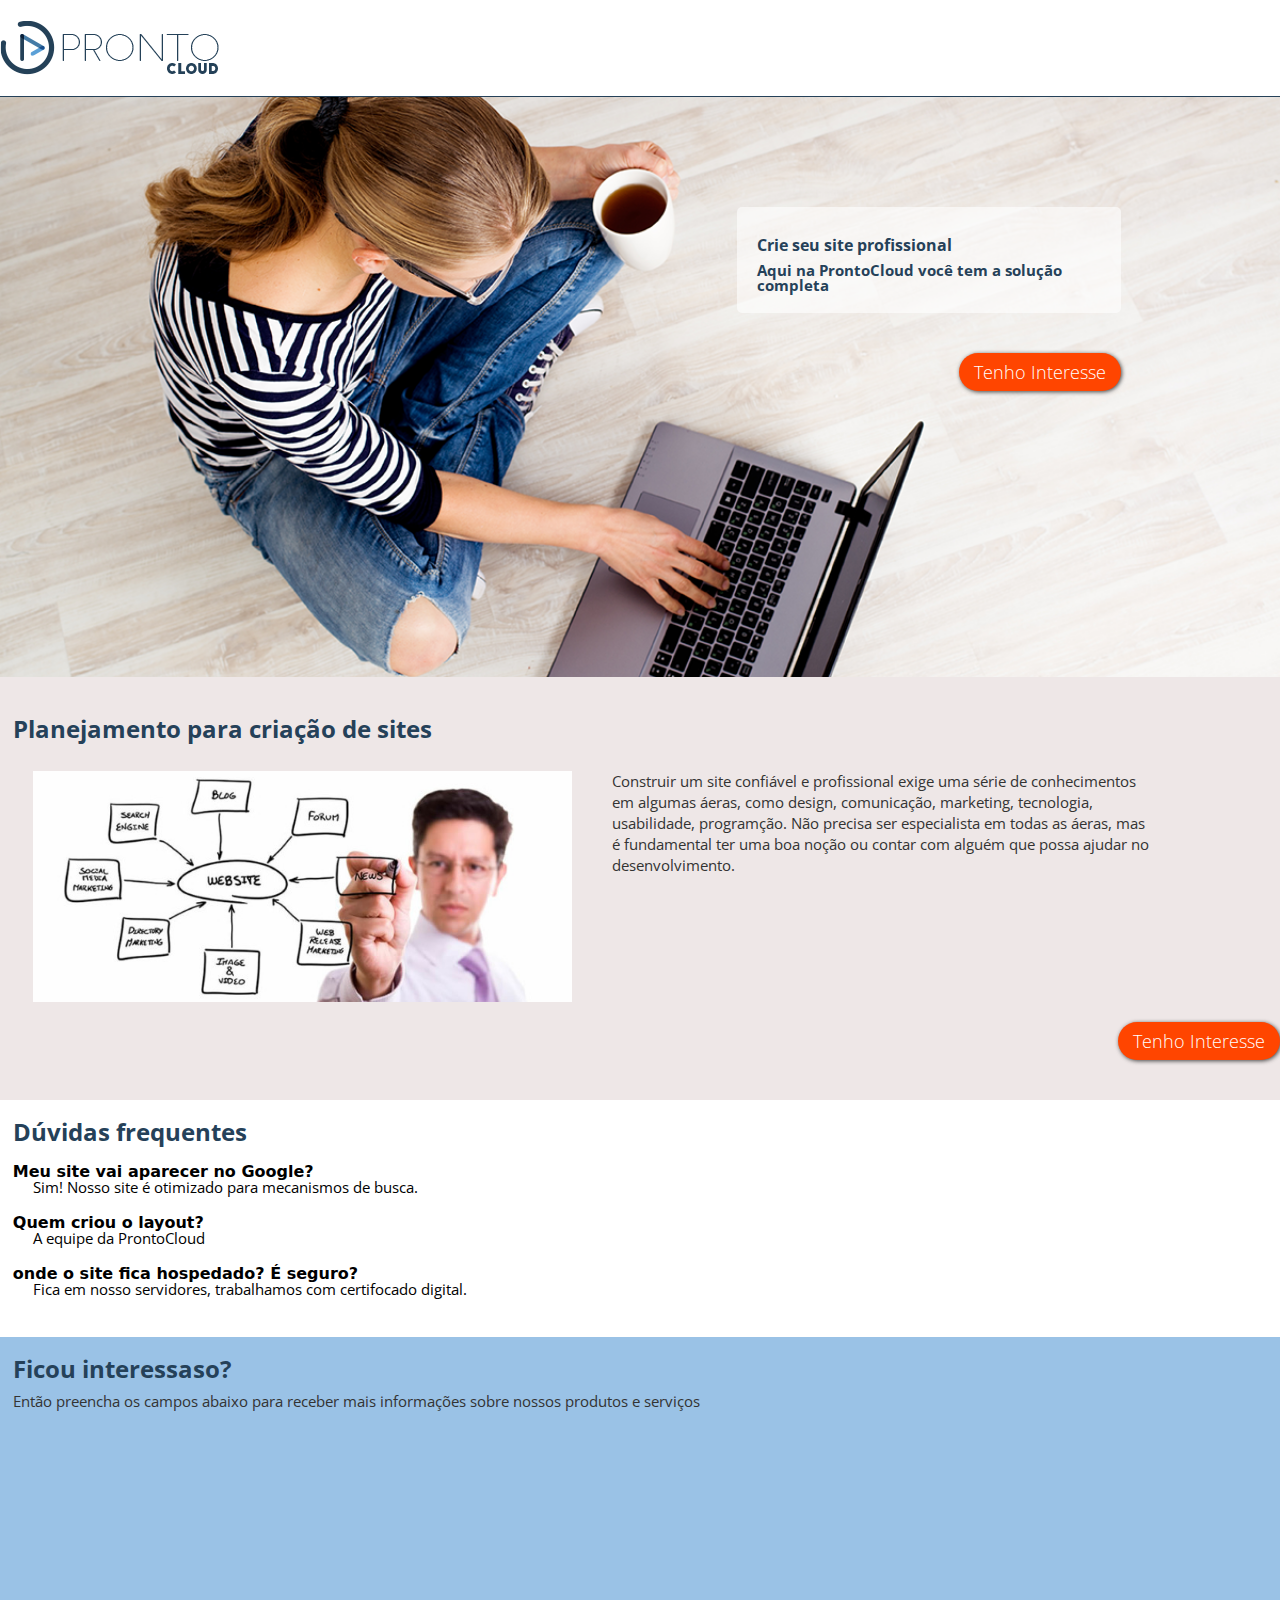
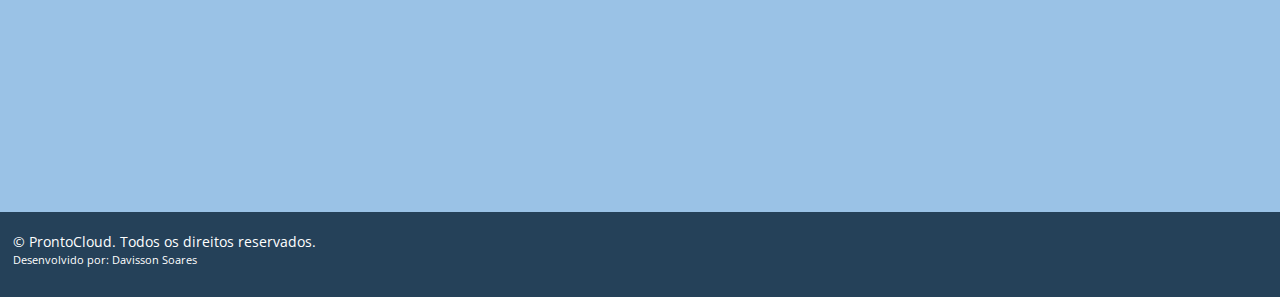
<file: prontocloud/index.html>
<!DOCTYPE html>
<html lang="en">
<head>
    <meta charset="UTF-8">
    <meta http-equiv="X-UA-Compatible" content="IE=edge">
    <meta name="viewport" content="width=device-width, initial-scale=1.0">

    <!--css-->
    <link rel="stylesheet" href="../css/reset.css">
    <link rel="stylesheet" href="./css/style.css">

    <!-- icones-->
    <link rel="shortcut icon" href="images/favicon.cc" type="image/x-icon"> <!-- 17x17 pixel (padrao para aparecer )-->
    <link rel="apple-touch-icon" href="images/icon-touch-retina.png" type="image/x-icon">
    <link rel="apple-touch-icon" href="images/icon-touch-retina-iphone.png" type="image/x-icon">
    <link rel="apple-touch-icon" href="images/icon-touch-retina-ipad.png" type="image/x-icon">

<!-- Google fonts -->
    <link rel="preconnect" href="https://fonts.googleapis.com">
<link rel="preconnect" href="https://fonts.gstatic.com" crossorigin>
<link href="https://fonts.googleapis.com/css2?family=Open+Sans:wght@300;400;700&display=swap" rel="stylesheet">
    <title>Prontocloud</title>
</head>
<body>
    <div class="main-container">
    <header>
        <div class="container"></div>
        <img src="images/prontocloud.png" alt="prontoCloud">
    </header>

    <section id="banner">
        <div class="container">
            <div class="legenda-container">            
            <div class="legenda">
                <h4>Crie seu site profissional</h4>
                <h5>Aqui na ProntoCloud você tem a solução completa</h5>
            </div>
            <a class="button-cta" href="#tenho-interesse">Tenho Interesse</a>

        </div>

    </section>
    <section id="saiba-mais">
        <div class="container">
        
        <h1>Planejamento para criação de sites</h1>

            <img src="images/web-design-planning-700x300.jpg" alt="Planejamento para criação de sites">
            
         
            <p>Construir um site confiável e profissional exige uma série de conhecimentos em algumas áeras, como design, comunicação, marketing, tecnologia, usabilidade, programção. Não precisa ser especialista em todas as áeras, mas é fundamental ter uma boa noção ou contar com alguém que possa ajudar no desenvolvimento.</p>
        </div>   
        
        <a class="button-cta" href="#tenho-interesse">Tenho Interesse</a>

    </section>

    <section>
        <div class="container">
            <h1>Dúvidas frequentes</h1>

            <dl>
                <dt>Meu site vai aparecer no Google?</dt>
                    <dd>Sim! Nosso site é otimizado para mecanismos de busca.</dd>
                <dt> Quem criou o layout?</dt>
                    <dd>A equipe da ProntoCloud</dd>
                <dt>onde o site fica hospedado? É seguro?</dt>
                    <dd>Fica em nosso servidores, trabalhamos com certifocado digital.</dd>
            </dl>
        </div>

    </section>

    <section id="tenho-interesse">
        <div class="container">
            <article >
            
                <h1> Ficou interessaso?</h1>
                <p>Então preencha os campos abaixo para receber mais informações sobre nossos produtos e serviços</p>
                
                <div class="cognito">
                    <script src="https://www.cognitoforms.com/f/seamless.js" data-key="qPWhz-Nm1UWP58AKnt4v0g" data-form="1"></script>
                </div>
                
    
            </article>
        </div>
    </section>
    <footer>
        <div class="container">
            <p> &copy; ProntoCloud. Todos os direitos reservados.
                <small>Desenvolvido por: Davisson Soares</small></p>
        </div>
       
    </footer>
</div>

    
</body>
</html>
</file>
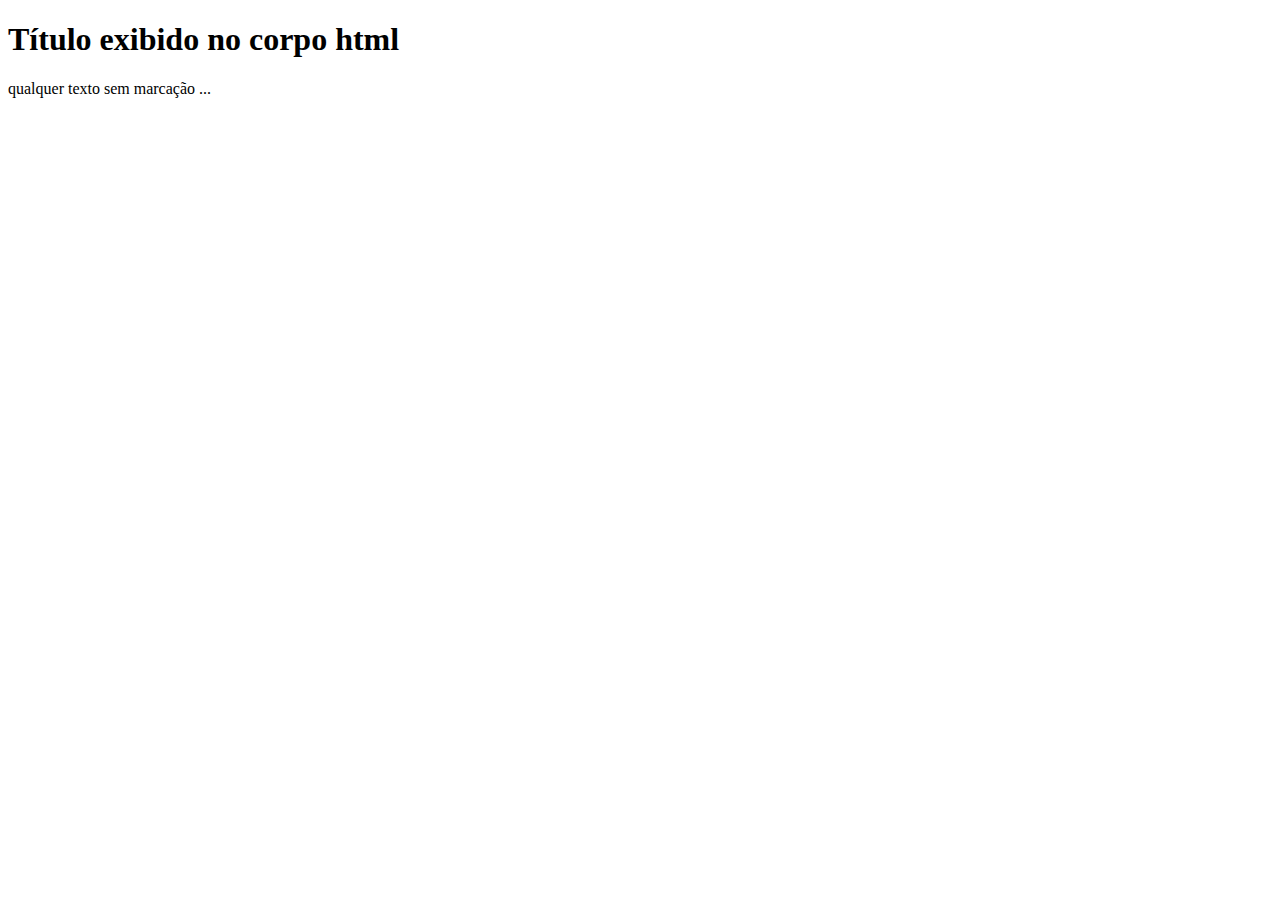
<file: 01-introducao.html>
<!DOCTYPE html>
<html lang="pt_BR">
	<head>
		<title>Título da página exibido no navegador</title>
	</head>
	<body>
		<h1>Título exibido no corpo html</h1>
		<p>qualquer texto sem marcação ... </p>
	</body>
</html>
</file>
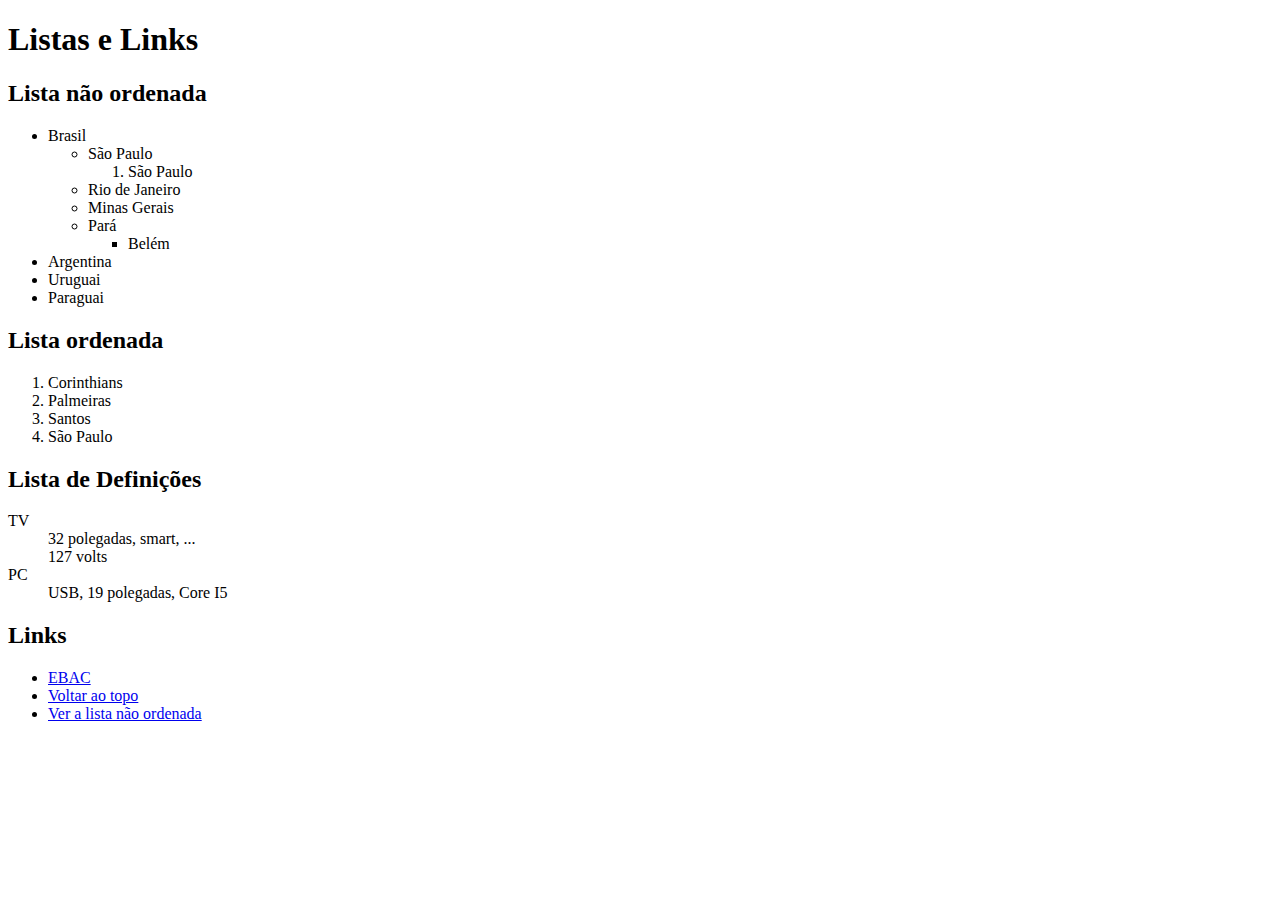
<file: 02-listas-e-links.html>
<!DOCTYPE html>
<html lang="pt-br">
	<head>
		<title>HTML - Listas e Links</title>
		<meta charset="UTF-8">
	</head>
	<body>
		<h1>Listas e Links</h1>

		<h2 id="lista-nao-ordenada">Lista não ordenada</h2>
		
		<ul>
			<li>
				Brasil
				<ul>
					<li>São Paulo
						<ol>
							<li>São Paulo</li>
						</ol>
					</li>
					<li>Rio de Janeiro</li>
					<li>Minas Gerais</li>
					<li>Pará
						<ul>
							<li>Belém</li>
						</ul>
					</li>
				</ul>
			</li>
			<li>Argentina</li>
			<li>Uruguai</li>
			<li>Paraguai</li>
		</ul>

		<h2>Lista ordenada</h2>

		<ol>
			<li>Corinthians</li>
			<li>Palmeiras</li>
			<li>Santos</li>
			<li>São Paulo</li>
		</ol>

		
		<h2>Lista de Definições</h2>		

		<dl>
			<dt>TV</dt>
				<dd>32 polegadas, smart, ...</dd>
				<dd>127 volts</dd>
			<dt>PC</dt>
				<dd>USB, 19 polegadas, Core I5</dd>
		</dl>

		<h2>Links</h2>

		<nav>
			<ul>
				<li><a href="https://ebaconline.com.br">EBAC</a></li>
				<li><a href="#top">Voltar ao topo</a> </li>
				<li><a href="#lista-nao-ordenada">Ver a lista não ordenada</a></li>
			</ul>
		</nav>

	</body>
</html>
</file>
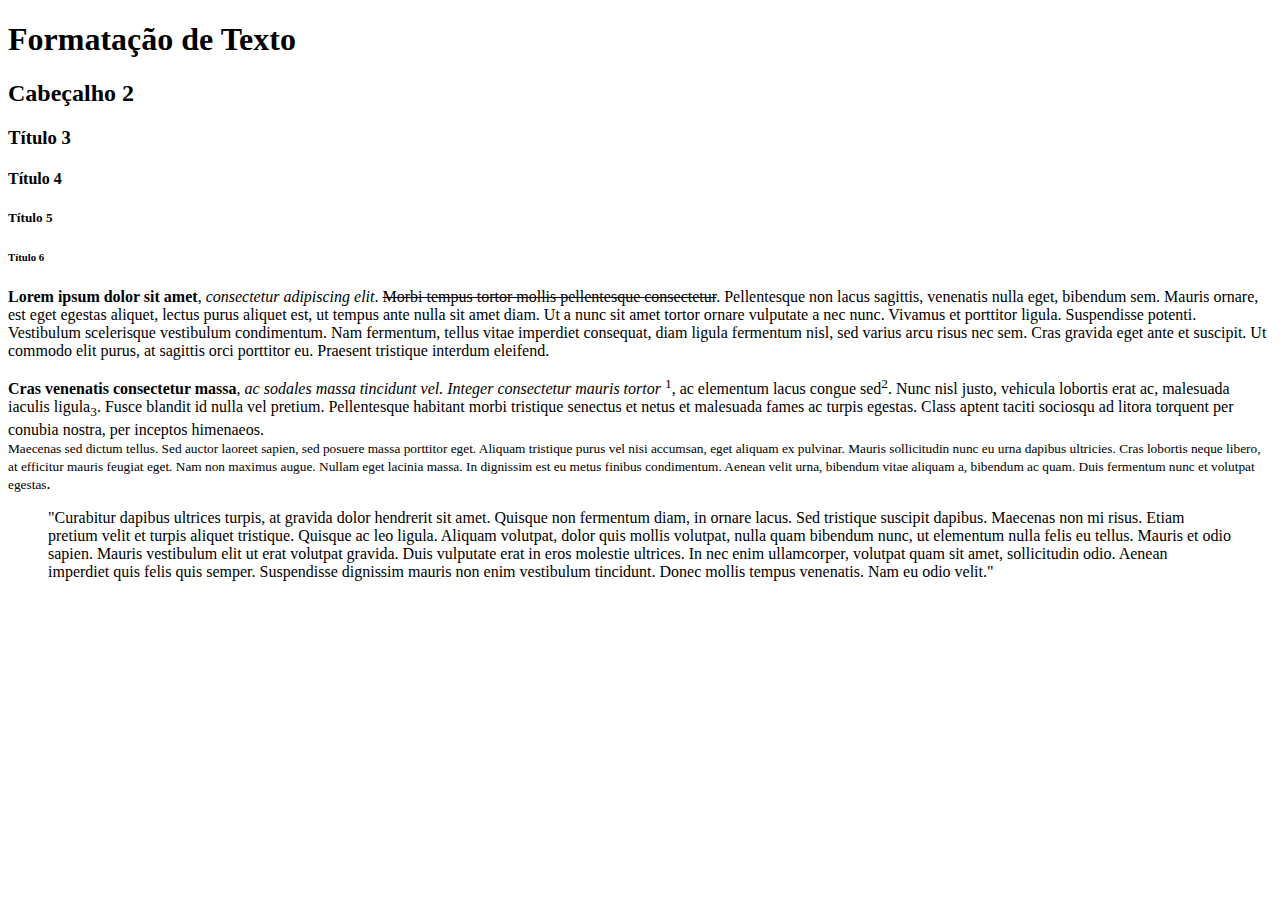
<file: 03-formatacao-de-texto.html>
<!DOCTYPE html>
<html lang="pt-br">
	<head>
		<title>HTML - Formatação de Texto</title>
		<meta charset="UTF-8">
	</head>
	<body>
		<h1>Formatação de Texto</h1>
		<h2>Cabeçalho 2</h2>
		<h3>Título 3</h3>
		<h4>Título 4</h4>
		<h5>Título 5</h5>
		<h6>Título 6</h6>

		<p> <b>Lorem ipsum dolor sit amet</b>, <i>consectetur adipiscing elit</i>. <del>Morbi tempus tortor mollis pellentesque consectetur</del>. Pellentesque non lacus sagittis, venenatis nulla eget, bibendum sem. Mauris ornare, est eget egestas aliquet, lectus purus aliquet est, ut tempus ante nulla sit amet diam. Ut a nunc sit amet tortor ornare vulputate a nec nunc. Vivamus et porttitor ligula. Suspendisse potenti. Vestibulum scelerisque vestibulum condimentum. Nam fermentum, tellus vitae imperdiet consequat, diam ligula fermentum nisl, sed varius arcu risus nec sem. Cras gravida eget ante et suscipit. Ut commodo elit purus, at sagittis orci porttitor eu. Praesent tristique interdum eleifend.</p>

		<p> <strong>Cras venenatis consectetur massa</strong>, <em>ac sodales massa tincidunt vel. Integer consectetur mauris tortor</em> <sup>1</sup>, ac elementum lacus congue sed<sup>2</sup>. Nunc nisl justo, vehicula lobortis erat ac, malesuada iaculis ligula<sub>3</sub>. Fusce blandit id nulla vel pretium. Pellentesque habitant morbi tristique senectus et netus et malesuada fames ac turpis egestas. Class aptent taciti sociosqu ad litora torquent per conubia nostra, per inceptos himenaeos. <br> <small>Maecenas sed dictum tellus. Sed auctor laoreet sapien, sed posuere massa porttitor eget. Aliquam tristique purus vel nisi accumsan, eget aliquam ex pulvinar. Mauris sollicitudin nunc eu urna dapibus ultricies. Cras lobortis neque libero, at efficitur mauris feugiat eget. Nam non maximus augue. Nullam eget lacinia massa. In dignissim est eu metus finibus condimentum. Aenean velit urna, bibendum vitae aliquam a, bibendum ac quam. Duis fermentum nunc et volutpat egestas</small>.</p>

		<blockquote>"Curabitur dapibus ultrices turpis, at gravida dolor hendrerit sit amet. Quisque non fermentum diam, in ornare lacus. Sed tristique suscipit dapibus. Maecenas non mi risus. Etiam pretium velit et turpis aliquet tristique. Quisque ac leo ligula. Aliquam volutpat, dolor quis mollis volutpat, nulla quam bibendum nunc, ut elementum nulla felis eu tellus. Mauris et odio sapien. Mauris vestibulum elit ut erat volutpat gravida. Duis vulputate erat in eros molestie ultrices. In nec enim ullamcorper, volutpat quam sit amet, sollicitudin odio. Aenean imperdiet quis felis quis semper. Suspendisse dignissim mauris non enim vestibulum tincidunt. Donec mollis tempus venenatis. Nam eu odio velit."</blockquote>



	</body>
</html>
</file>
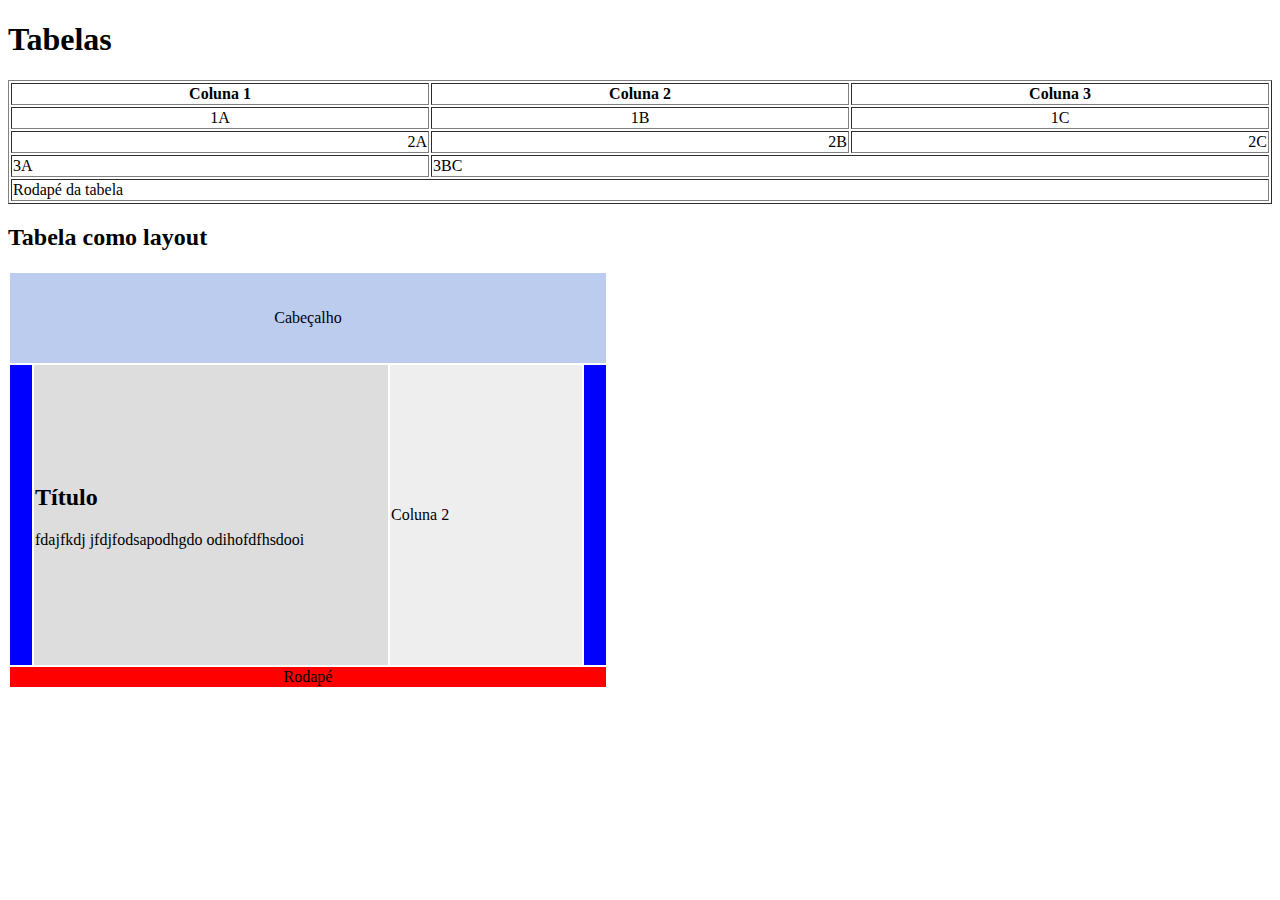
<file: 04-tabelas.html>
<!DOCTYPE html>
<html lang="pt-br">
	<head>
		<title>HTML - Tabelas</title>
		<meta charset="UTF-8">
	</head>
	<body>

		<h1>Tabelas</h1>

		<table border="1" width="100%">
			<thead>
				<tr>
					<th>Coluna 1</th>
					<th>Coluna 2</th>
					<th>Coluna 3</th>
				</tr>
			</thead>
			<tbody>	
				<tr align="center">
					<td>1A</td>
					<td>1B</td>
					<td>1C</td>
				</tr>
				<tr align="right">
					<td>2A</td>
					<td>2B</td>
					<td>2C</td>
				</tr>
				<tr>
					<td>3A</td>
					<td colspan="2">3BC</td>
				</tr>
			</tbody>
			<tfoot>
				<tr>
					<td colspan="3">Rodapé da tabela</td>
				</tr>
			</tfoot>
		</table>


		<h2>Tabela como layout</h2>

		<table width="600">
			<tr height="90">
				<td colspan="4" bgcolor="#BBCCEE" align="center"> Cabeçalho</td>
			</tr>
			<tr height="300">
				<td width="20" bgcolor="#0000FF"></td>
				<td width="60%" bgcolor="#DDDDDD">
					<h2>Título</h2>
					<p>fdajfkdj jfdjfodsapodhgdo odihofdfhsdooi</p>

				</td>
				<td bgcolor="#EEEEEE">Coluna 2</td>
				<td width="20"bgcolor="#0000FF"></td>
			</tr>
			<tr>
				<td bgcolor="#FF0000" colspan="4" align="center">Rodapé</td>
			</tr>
		</table>

	</body>
</html>
</file>
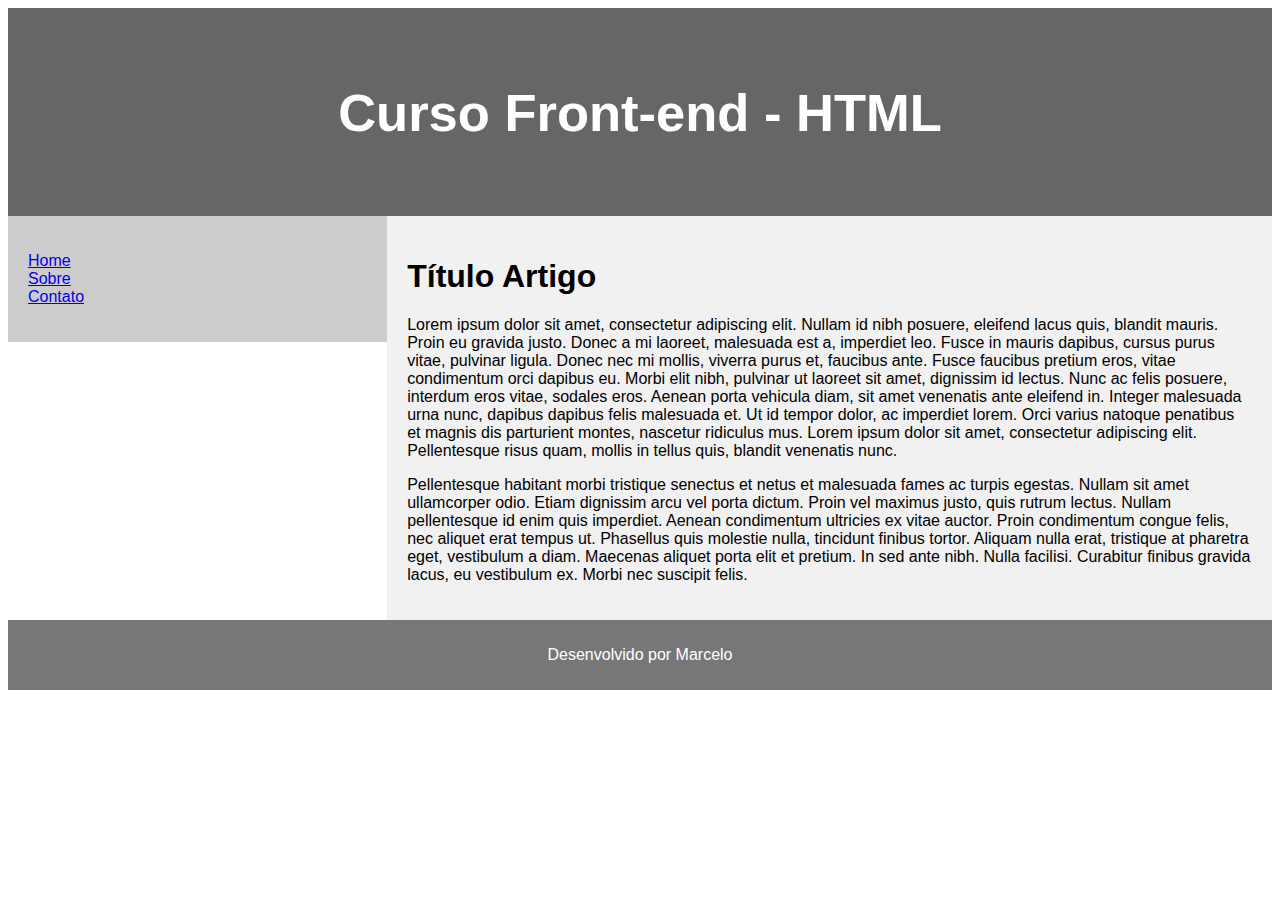
<file: 05-layouts.html>
<!DOCTYPE html>
<html lang="pt-br">
	<head>
		<title>HTML - Layouts</title>
		<meta charset="UTF-8">
		<meta name="viewport" content="width=device-width, initial-scale=1">
		<style>
			* {
			  box-sizing: border-box;
			}

			body {
			  font-family: Arial, Helvetica, sans-serif;
			}

			/* Style the header */
			header {
			  background-color: #666;
			  padding: 30px;
			  text-align: center;
			  font-size: 35px;
			  color: white;
			}

			/* Create two columns/boxes that floats next to each other */
			nav {
			  float: left;
			  width: 30%;
			   
			  background: #ccc;
			  padding: 20px;
			}

			/* Style the list inside the menu */
			nav ul {
			  list-style-type: none;
			  padding: 0;
			}

			article {
			  float: left;
			  padding: 20px;
			  width: 70%;
			  background-color: #f1f1f1;
			}

			/* Clear floats after the columns */
			section::after {
			  background: #ccc;
			  content: "";
			  display: table;
			  clear: both;
			}

			/* Style the footer */
			footer {
			  background-color: #777;
			  padding: 10px;
			  text-align: center;
			  color: white;
			}

			/* Responsive layout - makes the two columns/boxes stack on top of each other instead of next to each other, on small screens */
			@media (max-width: 600px) {
			  nav, article {
			    width: 100%;
			    height: auto;
			  }
			}
			</style>
	</head>
	<body>

		<header>
			<h2>Curso Front-end - HTML</h2>
		</header>

		<section>

			<nav>
				<ul>
					<li><a href="#home">Home</a></li>
					<li><a href="#sobre">Sobre</a></li>
					<li><a href="./06-formularios.html">Contato</a></li>
				</ul>
			</nav>

			<article>

				<h1>Título Artigo</h1>

				<p>Lorem ipsum dolor sit amet, consectetur adipiscing elit. Nullam id nibh posuere, eleifend lacus quis, blandit mauris. Proin eu gravida justo. Donec a mi laoreet, malesuada est a, imperdiet leo. Fusce in mauris dapibus, cursus purus vitae, pulvinar ligula. Donec nec mi mollis, viverra purus et, faucibus ante. Fusce faucibus pretium eros, vitae condimentum orci dapibus eu. Morbi elit nibh, pulvinar ut laoreet sit amet, dignissim id lectus. Nunc ac felis posuere, interdum eros vitae, sodales eros. Aenean porta vehicula diam, sit amet venenatis ante eleifend in. Integer malesuada urna nunc, dapibus dapibus felis malesuada et. Ut id tempor dolor, ac imperdiet lorem. Orci varius natoque penatibus et magnis dis parturient montes, nascetur ridiculus mus. Lorem ipsum dolor sit amet, consectetur adipiscing elit. Pellentesque risus quam, mollis in tellus quis, blandit venenatis nunc.</p>

				<p>Pellentesque habitant morbi tristique senectus et netus et malesuada fames ac turpis egestas. Nullam sit amet ullamcorper odio. Etiam dignissim arcu vel porta dictum. Proin vel maximus justo, quis rutrum lectus. Nullam pellentesque id enim quis imperdiet. Aenean condimentum ultricies ex vitae auctor. Proin condimentum congue felis, nec aliquet erat tempus ut. Phasellus quis molestie nulla, tincidunt finibus tortor. Aliquam nulla erat, tristique at pharetra eget, vestibulum a diam. Maecenas aliquet porta elit et pretium. In sed ante nibh. Nulla facilisi. Curabitur finibus gravida lacus, eu vestibulum ex. Morbi nec suscipit felis.</p>
				
			</article>


		</section>

		<footer>
			<p>Desenvolvido por Marcelo</p>
		</footer>
		
	</body>
</html>
</file>
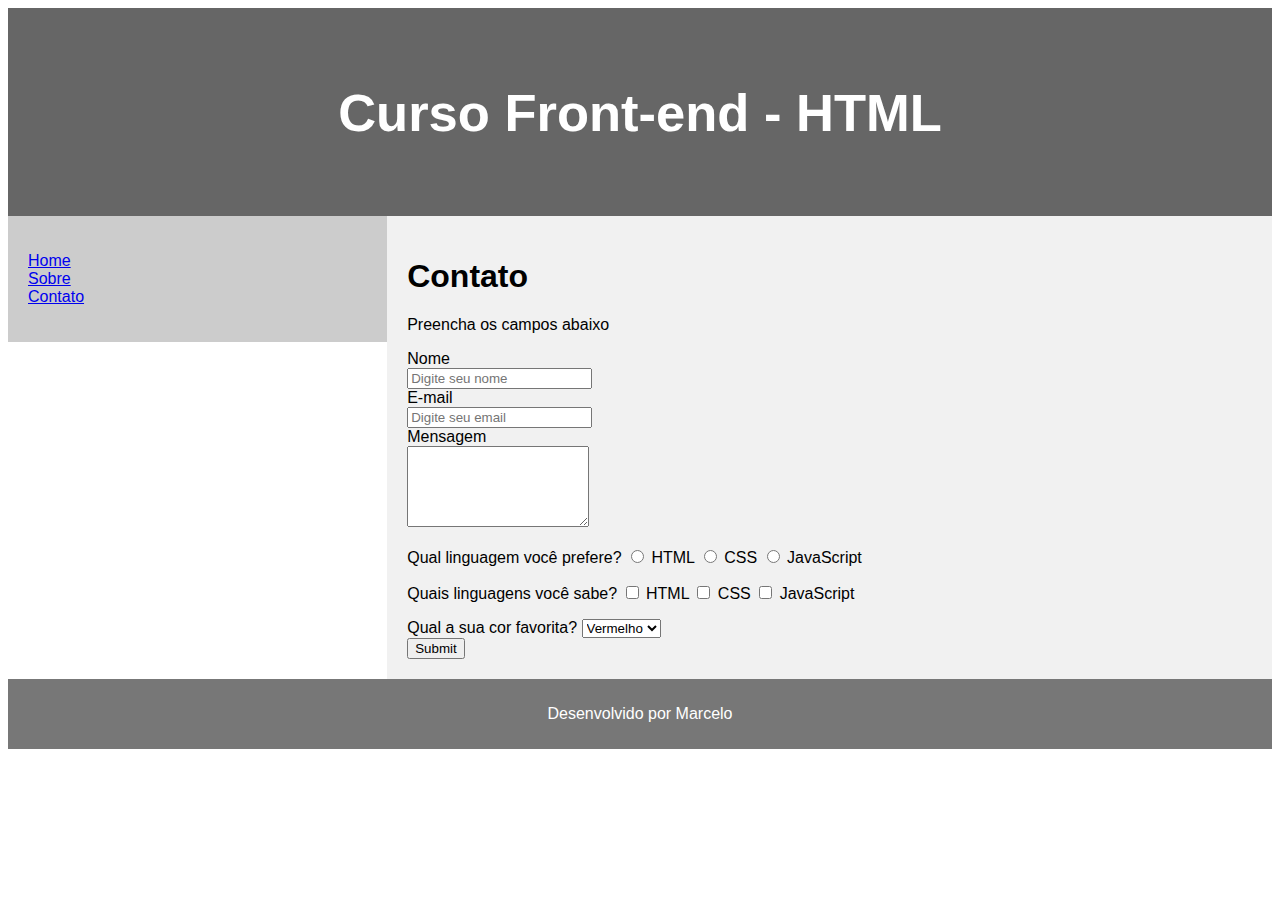
<file: 06-formularios.html>
<!DOCTYPE html>
<html lang="pt-br">
	<head>
		<title>HTML - Formulário Fale Conosco</title>
		<meta charset="UTF-8">
		<meta name="viewport" content="width=device-width, initial-scale=1">
		<style>
			* {
			  box-sizing: border-box;
			}

			body {
			  font-family: Arial, Helvetica, sans-serif;
			}

			/* Style the header */
			header {
			  background-color: #666;
			  padding: 30px;
			  text-align: center;
			  font-size: 35px;
			  color: white;
			}

			/* Create two columns/boxes that floats next to each other */
			nav {
			  float: left;
			  width: 30%;
			   
			  background: #ccc;
			  padding: 20px;
			}

			/* Style the list inside the menu */
			nav ul {
			  list-style-type: none;
			  padding: 0;
			}

			article {
			  float: left;
			  padding: 20px;
			  width: 70%;
			  background-color: #f1f1f1;
			}

			/* Clear floats after the columns */
			section::after {
			  background: #ccc;
			  content: "";
			  display: table;
			  clear: both;
			}

			/* Style the footer */
			footer {
			  background-color: #777;
			  padding: 10px;
			  text-align: center;
			  color: white;
			}

			/* Responsive layout - makes the two columns/boxes stack on top of each other instead of next to each other, on small screens */
			@media (max-width: 600px) {
			  nav, article {
			    width: 100%;
			    height: auto;
			  }
			}
			</style>
	</head>
	<body>

		<header>
			<h2>Curso Front-end - HTML</h2>
		</header>

		<section>

			<nav>
				<ul>
					<li><a href="05-layouts.html">Home</a></li>
					<li><a href="#sobre">Sobre</a></li>
					<li><a href="#contato">Contato</a></li>
				</ul>
			</nav>

			<article>

				<h1>Contato</h1>
				<p>Preencha os campos abaixo</p>

				<form method="post">

					<div>
						<label for="nome">Nome</label><br>
						<input type="text" name="nome" id="nome" placeholder="Digite seu nome">
					</div>

					<div>
						<label for="email">E-mail</label><br>
						<input type="email" name="email" id="email" placeholder="Digite seu email">
					</div>

					<div>
						<label for="mensagem">Mensagem</label><br>
						<textarea name="mensagem" id="mensagem" rows="5"></textarea>
					</div>

					<div>
						<p>
							<label>Qual linguagem você prefere?</label>
							<input type="radio" name="linguagens" value="html"> HTML
							<input type="radio" name="linguagens" value="css"> CSS
							<input type="radio" name="linguagens" value="javascript"> JavaScript
						</p>
					</div>

					<div>
						<p>
							<label>Quais linguagens você sabe?</label>
							<input type="checkbox" name="linguagens" value="html"> HTML
							<input type="checkbox" name="linguagens" value="css"> CSS
							<input type="checkbox" name="linguagens" value="javascript"> JavaScript
						</p>
					</div>

					<div>
						<label>Qual a sua cor favorita?</label>
						<select>
							<option value="Azul">Azul</option>
							<option value="Verde">Verde</option>
							<option value="Vermelho" selected>Vermelho</option>
						</select>
					</div>

					<div>
						<input type="submit" >
					</div>
					

				</form>

				
				
			</article>


		</section>

		<footer>
			<p>Desenvolvido por Marcelo</p>
		</footer>
		
	</body>
</html>
</file>
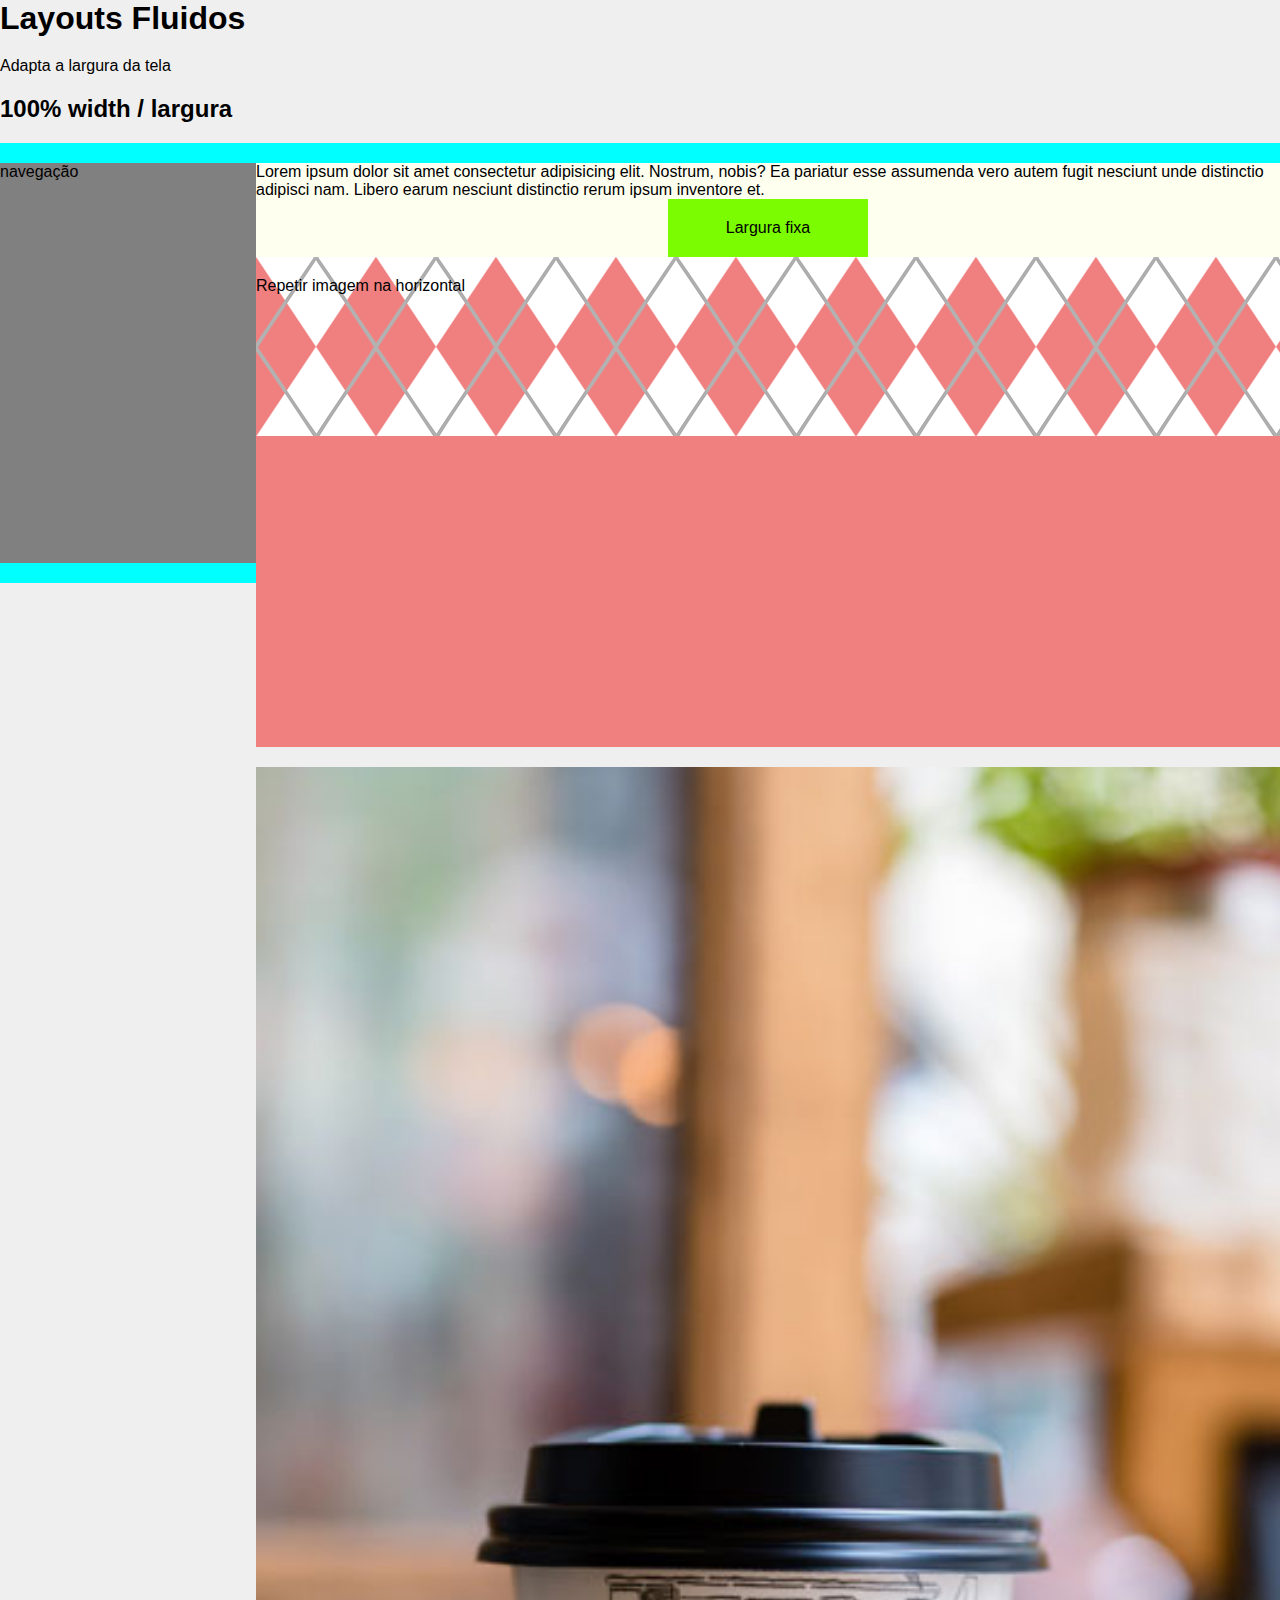
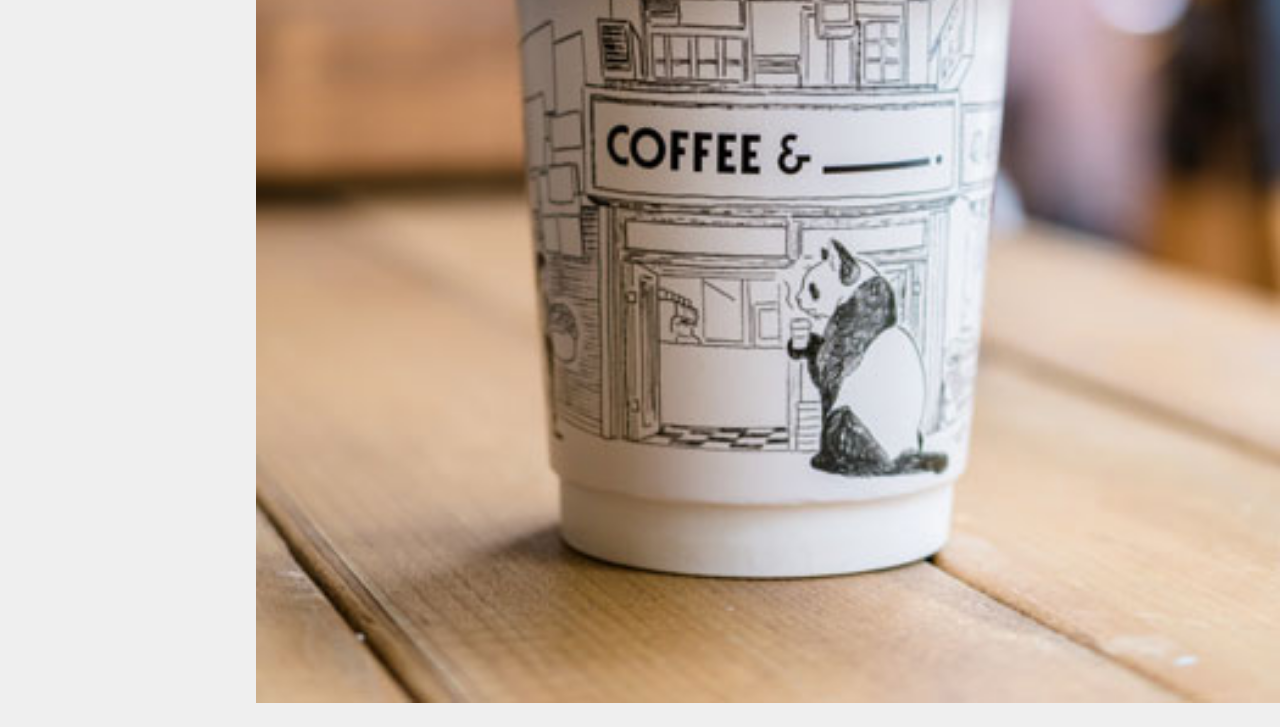
<file: 08-layouts-fluidos.html>
<!DOCTYPE html>
<html lang="en">
<head>
    <meta charset="UTF-8">
    <meta http-equiv="X-UA-Compatible" content="IE=edge">
    <meta name="viewport" content="width=device-width, initial-scale=1.0">
    <link rel="stylesheet" href="./css/layout-fluidos.css">

    
    <title>Document</title>
</head>
<body>

    <h1>Layouts Fluidos </h1>
    <p>Adapta a largura da tela</p>

    <section>
        <h2>100% width / largura </h2>
        
        <div class="width-100">

        <nav>
            navegação
        </nav>
        <article>
            Lorem ipsum dolor sit amet consectetur adipisicing elit. Nostrum, nobis? Ea pariatur esse assumenda vero autem fugit nesciunt unde distinctio adipisci nam. Libero earum nesciunt distinctio rerum ipsum inventore et.

            <div class="fixed-width">
                Largura fixa
                
            </div>

            <div class="background">
                Repetir imagem na horizontal
               
            </div>

            <div>

                <picture>
                    <source media="(min-width: 280px)" srcset="imagens/coffee-sm.jpg">
                    <source media="(min-width: 600px)" srcset="imagens/coffee-square.jpg">
                    <img src="imagens/coffee.jpg" alt="Café">

                </picture>
                
            </div>

        </article>

        </div>



    </section>
      
       
        

   


    
    
</body>
</html>
</file>
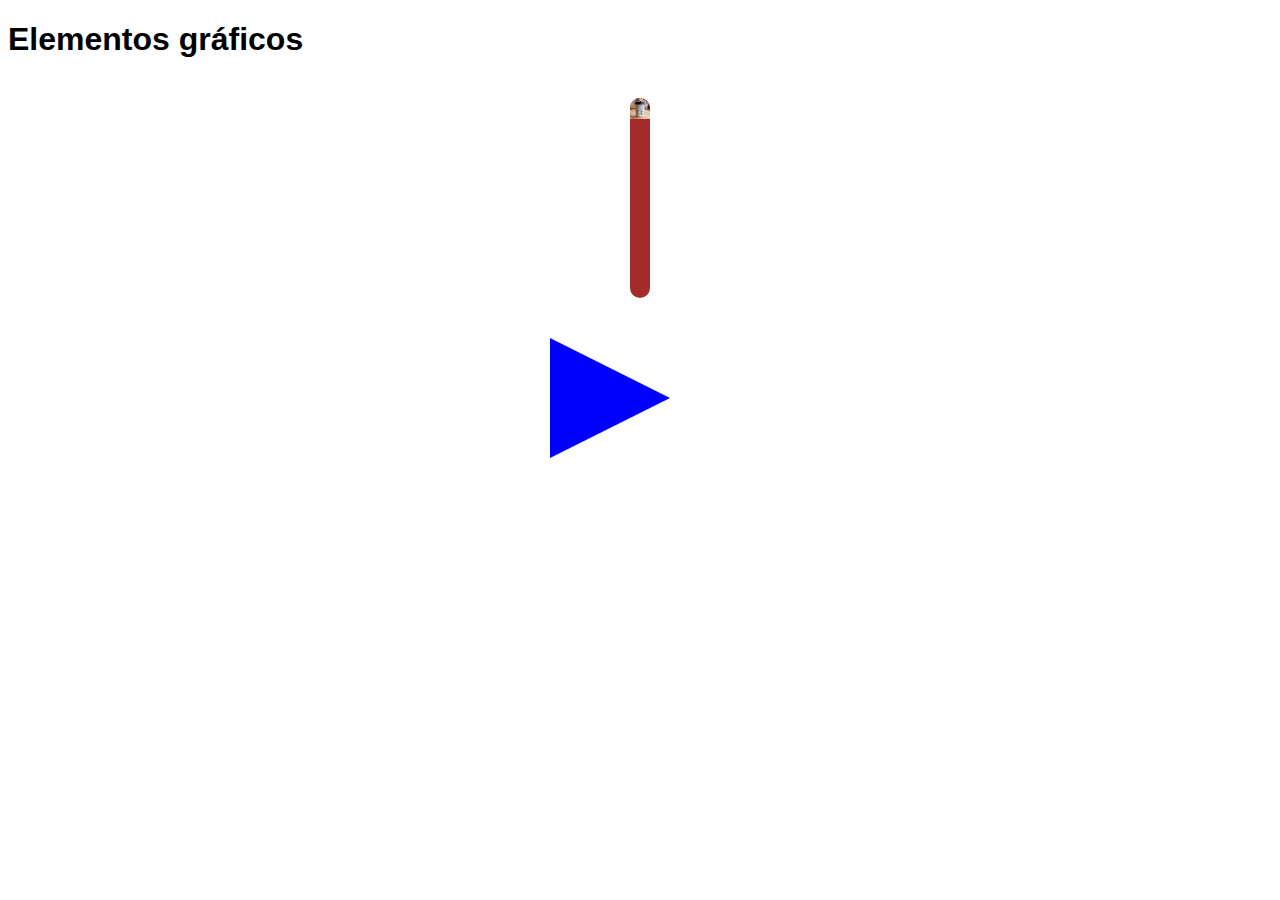
<file: 09-elementos-graficos.html>
<!DOCTYPE html>
<html lang="en">
<head>
    <meta charset="UTF-8">
    <meta http-equiv="X-UA-Compatible" content="IE=edge">
    <meta name="viewport" content="width=device-width, initial-scale=1.0">
    <link rel="stylesheet" href="./css/graficos.css">

    
    <title>Document</title>
</head>
<body>

    <h1>Elementos gráficos</h1>

    <div id="grafico-01">
        <img src="imagens/coffee-square.jpg" alt="café">
    </div>

    <div id="grafico-02">

    </div>

      
       
        

   


    
    
</body>
</html>
</file>
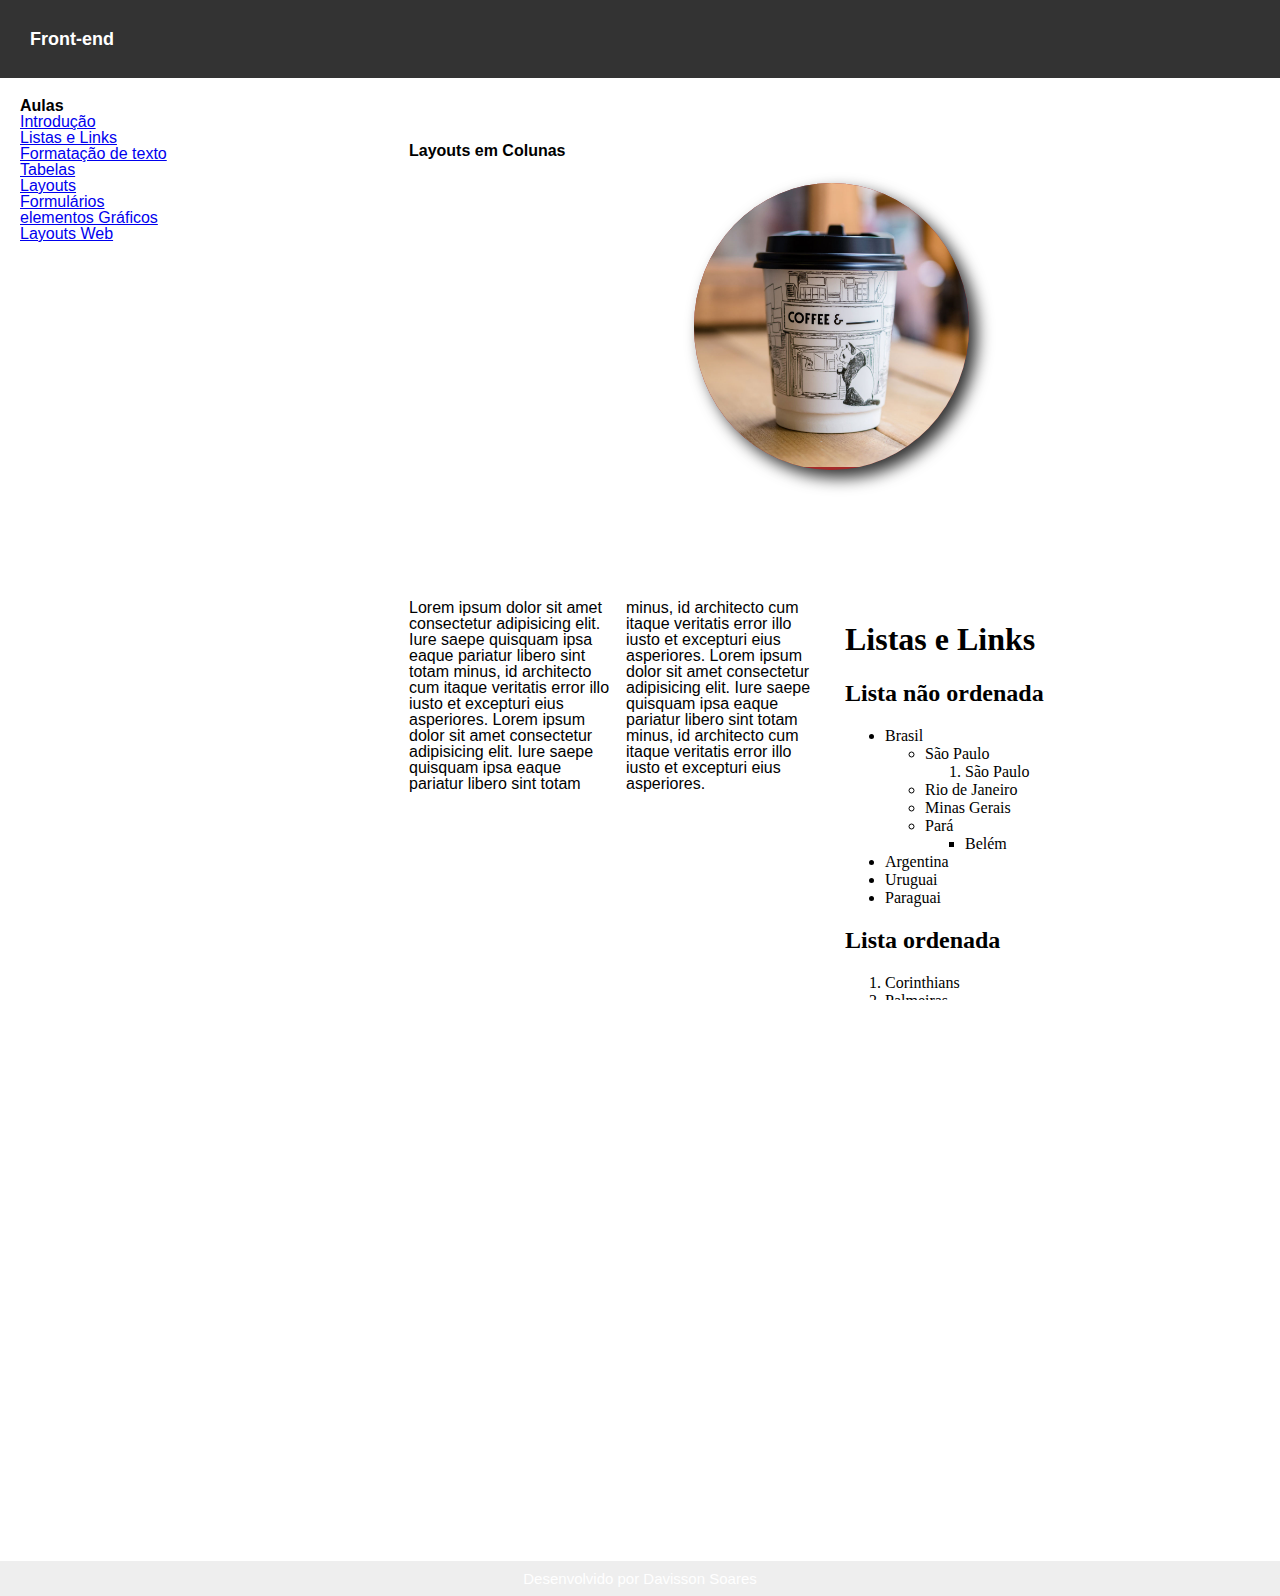
<file: 10-layouts-web.html>
<!DOCTYPE html>
<html lang="pt-br">
<head>
    <meta charset="UTF-8">
    <meta http-equiv="X-UA-Compatible" content="IE=edge">
    <meta name="viewport" content="width=device-width, initial-scale=1.0">
    <title>Layouts Web</title>

    <link rel="stylesheet" href="css/reset.css">
    <link rel="stylesheet" href="graficos.css">
    <link rel="stylesheet" href="css/layout.css">
</head>
<body>
        <header>
            <h2>
                Front-end
            </h2>
        </header>
    
        <section>
    
            <nav>
                <h3>Aulas</h3>

           
                <ul>
                    <li> <a href="01-introducao.html">Introdução</a></li>
                    <li> <a href="02-listas-e-links.html">Listas e Links</a></li>
                    <li> <a href="03-formatacao-de-texto.html">Formatação de texto</a></li>
                    <li> <a href="04-tabelas.html">Tabelas</a></li>
                    <li> <a href="05-layouts.html">Layouts</a></li>
                    <li> <a href="06-formularios.html">Formulários</a></li>
                    <li> <a href="09-elementos-graficos.html">elementos Gráficos</a></li>
                    <li> <a href="10-layouts-web.html" target="meu_iframe">Layouts Web</a></li>
                </ul>
            </nav>
    
            <article>
    
                <div class="coluna">
                    <h3>Layouts em Colunas</h3>

                    
                </div>
                <div class="coluna"> 
                    <div id="grafico-01">
                        <img src="imagens/coffee-square.jpg" alt="café">
                    </div>
                    
                </div>
                <div class="coluna coluna-3"> 
                    Lorem ipsum dolor sit amet consectetur adipisicing elit. Iure saepe quisquam ipsa eaque pariatur libero sint totam minus, id architecto cum itaque veritatis error illo iusto et excepturi eius asperiores.
                    Lorem ipsum dolor sit amet consectetur adipisicing elit. Iure saepe quisquam ipsa eaque pariatur libero sint totam minus, id architecto cum itaque veritatis error illo iusto et excepturi eius asperiores.
                    Lorem ipsum dolor sit amet consectetur adipisicing elit. Iure saepe quisquam ipsa eaque pariatur libero sint totam minus, id architecto cum itaque veritatis error illo iusto et excepturi eius asperiores.
                </div>

                <div class="coluna">
                    <!-- cria moldura para carregar umapágina dentrode outra-->
                    <iframe src="02-listas-e-links.html" width="100%" height="400px" name="meu_iframe" ></iframe>
                    

                </div>


                <div class="coluna coluna-100w">
                    <iframe src="https://www.google.com/maps/embed?pb=!1m18!1m12!1m3!1d59928799.802710675!2d-120.48095509999999!3d-23.541001399999992!2m3!1f0!2f0!3f0!3m2!1i1024!2i768!4f13.1!3m3!1m2!1s0x94ce57bc513b0395%3A0xf8caecd88e8edbad!2sEBAC!5e0!3m2!1spt-BR!2sie!4v1683677838571!5m2!1spt-BR!2sie" width="600" height="400" style="border:0;" allowfullscreen="" loading="lazy" referrerpolicy="no-referrer-when-downgrade"></iframe>
                </div>


            </article>
    
        </section>
    
        <footer>
            <p>Desenvolvido por Davisson Soares</p>
         
        </footer>
        
        
</body>
</file>
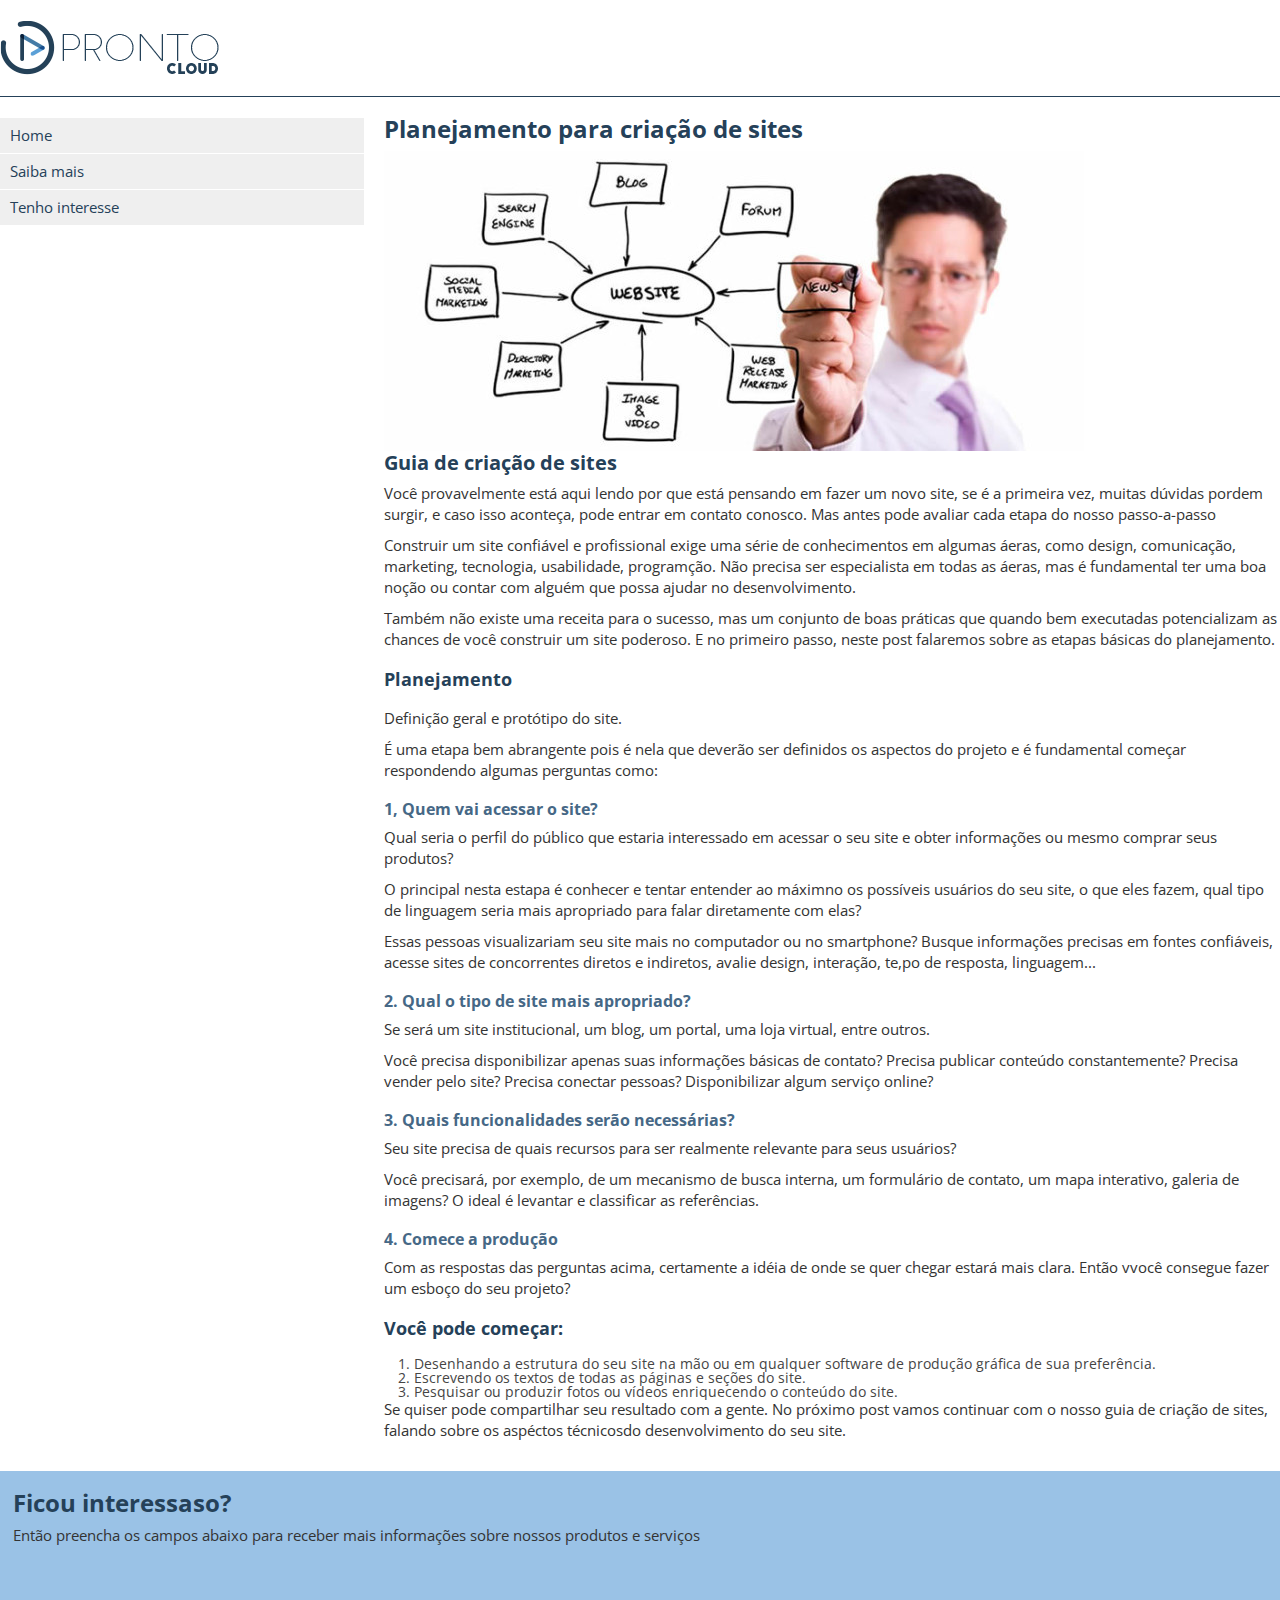
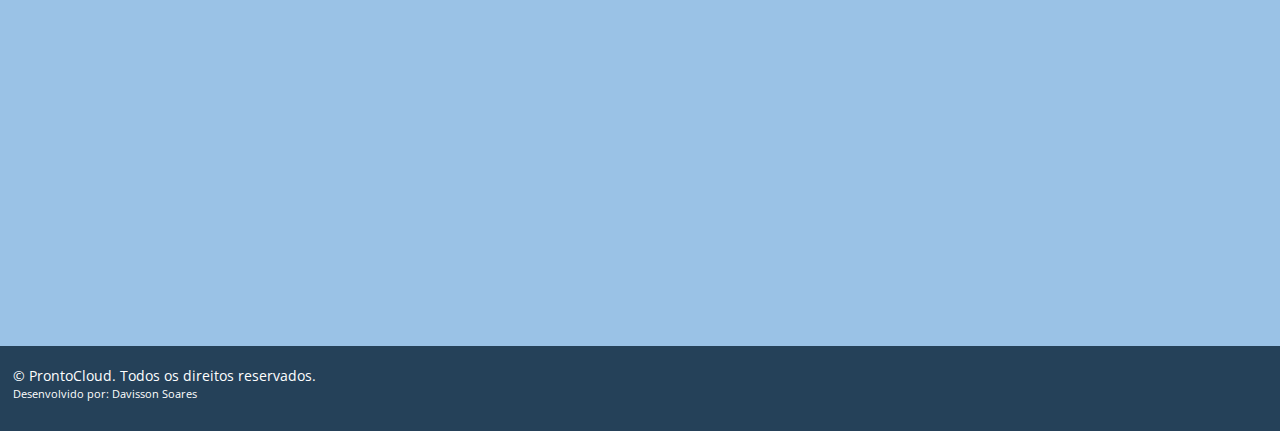
<file: prontocloud/saiba-mais.html>
<!DOCTYPE html>
<html lang="en">
<head>
    <meta charset="UTF-8">
    <meta http-equiv="X-UA-Compatible" content="IE=edge">
    <meta name="viewport" content="width=device-width, initial-scale=1.0">

    <!--css-->
    <link rel="stylesheet" href="../css/reset.css">
    <link rel="stylesheet" href="./css/style.css">

    <!-- icones-->
    <link rel="shortcut icon" href="images/favicon.cc" type="image/x-icon"> <!-- 17x17 pixel (padrao para aparecer )-->
    <link rel="apple-touch-icon" href="images/icon-touch-retina.png" type="image/x-icon">
    <link rel="apple-touch-icon" href="images/icon-touch-retina-iphone.png" type="image/x-icon">
    <link rel="apple-touch-icon" href="images/icon-touch-retina-ipad.png" type="image/x-icon">

<!-- Google fonts -->
    <link rel="preconnect" href="https://fonts.googleapis.com">
<link rel="preconnect" href="https://fonts.gstatic.com" crossorigin>
<link href="https://fonts.googleapis.com/css2?family=Open+Sans:wght@300;400;700&display=swap" rel="stylesheet">
    <title>Prontocloud</title>
</head>
<body>
    <div class="main-container">
    <header>
        <div class="container"></div>
        <img src="images/prontocloud.png" alt="prontoCloud">
    </header>
    <section>
        <nav>
            <ul>
                <li> <a href="./">Home</a></li>
                <li> <a href="#top">Saiba mais</a></li>
                <li> <a href="Tenho-interesse">Tenho interesse</a></li>
            </ul>

        </nav>
        <article>
            <div class="article">
            <h1>Planejamento para criação de sites</h1>

            <img src="images/web-design-planning-700x300.jpg" alt="Planejamento para criação de sites">
            
            <h2>Guia de criação de sites</h2>

            <p>Você provavelmente está aqui lendo por que está pensando em fazer um novo site, se é a primeira vez, muitas dúvidas pordem surgir, e caso isso aconteça, pode entrar em contato conosco. Mas antes pode avaliar cada etapa do nosso passo-a-passo</p>
            <p>Construir um site confiável e profissional exige uma série de conhecimentos em algumas áeras, como design, comunicação, marketing, tecnologia, usabilidade, programção. Não precisa ser especialista em todas as áeras, mas é fundamental ter uma boa noção ou contar com alguém que possa ajudar no desenvolvimento.</p>
            <p>Também não existe uma receita para o sucesso, mas um conjunto de boas práticas que quando bem executadas potencializam as chances de você construir um site poderoso. E no primeiro passo, neste post falaremos sobre as etapas básicas do planejamento.</p>

            <h3>Planejamento</h3>
            <p>Definição geral e protótipo do site.</p>
            <p>É uma etapa bem abrangente pois é nela que deverão ser definidos os aspectos do projeto e é fundamental começar respondendo algumas perguntas como:</p>

            <h4>1, Quem vai acessar o site?</h4>
            
            <p>Qual seria o perfil do público que estaria interessado em acessar o seu site e obter informações ou mesmo comprar seus produtos?</p>

            <p>O principal nesta estapa é conhecer e tentar entender ao máximno os possíveis usuários do seu site, o que eles fazem, qual tipo de linguagem seria mais apropriado para falar diretamente com elas?</p>

            <p>Essas pessoas visualizariam seu site mais no computador ou no smartphone? Busque informações precisas em fontes confiáveis, acesse sites de concorrentes diretos e indiretos, avalie design, interação, te,po de resposta, linguagem...</p>

            <h4>2. Qual o tipo de site mais apropriado?</h4>
            <p>Se será um site institucional, um blog, um portal, uma loja virtual, entre outros.</p>

            <p>Você precisa disponibilizar apenas suas informações básicas de contato? Precisa publicar conteúdo constantemente? Precisa vender pelo site? Precisa conectar pessoas? Disponibilizar algum serviço online?</p>

            <h4>3. Quais funcionalidades serão necessárias?</h4>
            <p>Seu site precisa de quais recursos para ser realmente relevante para seus usuários?</p>

            <p>Você precisará, por exemplo, de um mecanismo de busca interna, um formulário de contato, um mapa interativo, galeria de imagens? O ideal é levantar e classificar as referências.</p>

            <h4>4. Comece a produção </h4>
            <p>Com as respostas das perguntas acima, certamente a idéia de onde se quer chegar estará mais clara. Então vvocê consegue fazer um esboço do seu projeto?</p>

            <h3>Você pode começar:</h3>

            <ol>
                <li>Desenhando a estrutura do seu site na mão ou em qualquer software de produção gráfica de sua preferência.</li>
                <li>Escrevendo os textos de todas as páginas e seções do site.</li>
                <li>Pesquisar ou produzir fotos ou vídeos enriquecendo o conteúdo do site.</li>
            </ol>

            <p> Se quiser pode compartilhar seu resultado com a gente. No próximo post vamos continuar com o nosso guia de criação de sites, falando sobre os aspéctos técnicosdo desenvolvimento do seu site.</p>
        </div>        

        </article>

        

    </section>
    <section id="tenho-interesse">
        <div class="container">
            <article >
            
                <h1> Ficou interessaso?</h1>
                <p>Então preencha os campos abaixo para receber mais informações sobre nossos produtos e serviços</p>
                
                <div class="cognito">
                    <script src="https://www.cognitoforms.com/f/seamless.js" data-key="qPWhz-Nm1UWP58AKnt4v0g" data-form="1"></script>
                </div>
                
    
            </article>
        </div>
    </section>
    <footer>
        <div class="container">
            <p> &copy; ProntoCloud. Todos os direitos reservados.
                <small>Desenvolvido por: Davisson Soares</small></p>
        </div>
       
    </footer>
</div>

    
</body>
</html>
</file>
<file: prontocloud/css/style.css>
html {
    font-size: 62.5%;
}

body {
    background-color: #f5f5f5;
    font-family: 'Open Sans', sans-serif;
    

}

.main-container {
    
    display: block;
    max-width: 100vw;
    margin: 0 auto;
    overflow: hidden;
    
    
    

}

.container {
    display: block;
    float: left;
    padding: 0px;      
    margin: 0 auto;
    max-width: 1198px;
    width: 98%;
}

header {    
    background-color: #fff;
    display: block;
    float: left;
    padding: 20px 0;
    width: 100%;
    border-bottom: 1px solid #254159;

}

h1 {
    font-size: 2.4rem;
    color: #254159;
    margin-bottom: 10px;
    
}

h2 {
    font-size: 2rem;
    color: #254159;
    margin-bottom: 10px;
}

h3 {
    font-size: 1.8rem;
    color: #254159;
    margin-bottom: 20px;
    padding-top: 10px;
}
h4 {
    font-size: 1.6rem;
    color: #466886;
    margin-bottom: 10px;
    padding-top: 10px;
}

p {
    margin-bottom: 10px;
    line-height: 1.4;
    color: #333;

}

img {
    max-width: 100%;
    height: auto;

}

#tenho-interesse {
    background-color: #9ac2e6;
    width: 100%;
}



ol {
    margin-left: 30px;
}

ol li {
    font-size: 1.4rem;
    color: #454545;
}

section {
    background-color: #fff;
    display: block;
    width: 100%;
    float: left;
    font-size: 1.5rem; /* equivalente a 15px*/
    padding: 20px 0;

}

section nav {
    display: block;
    float: left;
    width: 30%;
    

}

nav li {
    background-color: #efefef;
    margin: 1px 20px 1px 0;
    padding: 10px;

}

nav li:hover {
    background-color: #dfdfdf;
}

nav a {
    text-decoration: none;
    color: #254159;
}

nav a:hover {
    color: #385874;
}

section article {
    
    display: block;
    float: left;
    width: 70%;
    


}

footer {
    background-color:#254159;
    color: #ffffff;
    display: block;
    float: left;
    padding: 20px 0px;
    width: 100%;


}

footer p {
    color: #fff;
    font-size: 1.4rem;
}

footer small {
    font-size: 80%;
    display: block;
}

.cognito {
    height: 370px;
    overflow: hidden;
}

@media (max-width: 425px) {
    section nav,
    section article { width: 100%;}

}

.container {
    padding-left: 1%;
    padding-right: 1%;
}
 #banner {
   background-image: url('../images/banner.png');
    background-repeat: no-repeat;
    background-position: center;
    background-size: cover;
    width: 100vw;
    height: 60vh;    
    
 }

 .legenda-container {
    width: 30vw;
    float: right; 
    margin: 10vh 10vh 0 0;
 }

 .legenda {
    background-color: rgba(255, 255, 255, .6);
    padding: 20px;
    border-radius: 5px;  
    margin-bottom: 4rem;
    
   
    


 }

 .legenda h5,
 .legenda h4 {
    color: #254159;

 }

 .button-cta {
    border-radius: 25px;
    display: inline;
    background-color: orangered;
    color: #fff;
    font-size: 1.8rem;
    box-shadow: 1px 1px 4px #454545;
    padding: 10px 15px;
    text-decoration: none;
    font-weight: 300;
    float: right;

 }

 #saiba-mais {
    background-color:#eee7e7;
    padding: 40px 0px;
 }

 #saiba-mais p,
 #saiba-mais img {
    width: 45%;
    display: block;
    float: left;
    padding: 20px;
 }

 dl {
    margin: 20px 0;

 }

 dt { 
    font-family: system-ui, -apple-system, BlinkMacSystemFont, 'Segoe UI', Roboto, Oxygen, Ubuntu, Cantarell, 'Open Sans', 'Helvetica Neue', sans-serif;
    font-weight: 700;
    font-size: 1.6rem;

 }

 dd {
    margin-left: 20px;
    margin-bottom: 20px;

 }
</file>
<file: css/layout-fluidos.css>
* {
    margin: 0;
    padding: 0%;
}

html {
    font-family: Arial, Helvetica, sans-serif
}

body {
    height: 100vh;
    background-color: #efefef;
    overflow: overlay;
}

h1, h2, p {
    margin-bottom: 20px;
}

div {
    padding: 20px 0;
    margin: 0;
}

.width-100 {
    width: 100%;
    width: 100%vw; /* viewport width*/
    background-color: aqua;

    padding: 20px 0;
    height: 400px;
}

nav {
    background-color: gray;
    width: 20%;
    float: left;
    display: table;
    height: 100%;   

}

article {
    background-color: ivory;
    width: 80%;
    float: left;
    height: 100%;
    box-sizing: border-box; /* considera o padding e border na largura e altura */

}

.fixed-width {
    background-color: lawngreen;
    width: 200px;
    margin: 0 auto;
    text-align: center;
}

.background {
    background-color: lightcoral;
    background-image:url(../imagens/pattern.png);
    background-repeat: repeat-y;
    background-repeat: repeat-x;
    width: 100%;    
    height: 50vh;

}

div img {
    width: 100%;
}
</file>
<file: css/graficos.css>
html {
    font-family: Arial, Helvetica, sans-serif;
    font-size: 62.5%;

}

body {
    font-size: 1.6rem;
}

footer {
    color: #333;
    font-size: 1.2rem;


}
div {
    margin: 40px auto;
}

/* Círculo*/
#grafico-01 {

    background-color: brown;
    width: 20px;
    height: 200px;
    overflow: hidden;
    border-radius: 20px;
    

}

#grafico-01 img {
    width: 100%;
}

#grafico-02 {
    background: transparent;
    border-style: solid;
    border-width: 60px 0 60px 120px;
    border-color: transparent transparent transparent blue;
    width: 60px;
}

#imagem-vetorial {
    width: 100px;

}

#canvas {
    height: 300px;
    width: 300px;

}

/* Filtros */
.filtro {
    filter: grayscale(100%); /* escala cinza*/
}

.filtro:hover {
    filter: grayscale(0%);
    filter: blur(5px);


}
</file>
<file: graficos.css>
html {
    font-family: Arial, Helvetica, sans-serif;
    font-size: 62.5%;

}

body {
    font-size: 1.6rem;
}

footer {
    color: #333;
    font-size: 1.2rem;


}
div {
    margin: 40px auto;
}

/* Círculo*/
#grafico-01 {

    background-color: brown;
    width: 400px;
    height: 400px;
    overflow: hidden;
    border-radius: 50%;
    

}

#grafico-01 img {
    width: 100%;
    height: auto;
}

#grafico-02 {
    background: transparent;
    border-style: solid;
    border-width: 60px 0 60px 120px;
    border-color: transparent transparent transparent blue;
    width: 60px;
}

#imagem-vetorial {
    width: 100px;

}

#canvas {
    height: 300px;
    width: 300px;

}

#grafico-01 {
    filter: drop-shadow(8px 8px 8px #333);
    max-width: 100%;
    height: auto;
}

/* Filtros */
.filtro {
    filter: grayscale(100%); /* escala cinza*/
    filter: blur(5px); /* desfoque*/
    filter: brightness(50%); /* brilho (100% = normal)*/
    filter: invert(100%); /* inversão de cores*/
    filter: opacity(50%); /* */
    filter: saturate(200%) sepia(100%) blur(50%); 
}

.filtro:hover {
    filter: grayscale(0%);
    



}

footer {
    background-color: aquamarine;
    font-size: 15px;
    
    
}
</file>
<file: css/layout.css>
/* 

	Arquivo CSS geral com estilos dos elementos de todas páginas 

*/

* {
  box-sizing: border-box;
}

html {
	margin: 0;
	padding: 0;
	font-size: 62.5%; /* equivalente a 10px */
}

img {
  max-width: 100%;
  height: auto;
}

body {
	background-color: white;
}

h1 {
	font-size: 2rem;
}

h2 {
	font-size: 1.8rem;
}

form {
	background: #eee;
	padding: 10px;
}

form div {
	background: #fff;
	border-bottom: 1px solid #33f;
	margin: 1rem;
	padding: 2rem;
}

label {
	margin-bottom: 1rem;
	font-size: 1.4rem; 
	font-family: sans-serif;
	font-weight: bold;
	color: #66F;
}

input {
	padding: 1rem;
}

[type="text"], [type="email"], textarea, label {
	display: block;
	width: 100%;
}

header {
  background-color: #333;
  padding: 30px;
  text-align: left;
  font-size: 35px;
  color: white;
}

nav {
  /*background-color: tomato;*/
  float: left;
  width: 30%;
  padding: 20px;
}

nav ul {
  list-style-type: none;
  padding: 0;
}

article {
 /* background-color: yellow;*/
  float: left;
  padding: 20px;
  width: 70%;
}

section::after {
  content: "";
  display: table;
  clear: both;
}

@media (max-width: 600px) {
  nav, article {
    width: 100%;
    height: auto;
  }
}

.coluna {
  display: block;
  width: 33.3%;
  float: left;
  padding: 5px;
   /*  background: #eee;
  border: 1px solid #333;*/
}

.coluna-3 {
  columns: 100px 2;
  width: 50%;
}

iframe {
  width: 100%;
}

.coluna-100W {
  width: 100%;
}

footer {
  background-color: #eee;
  padding: 10px;
  text-align: center;
  color: white;
}

@media (max-width: 600px) {
  nav, article {
    width: 100%;
    height: auto;
  }
}
</file>
